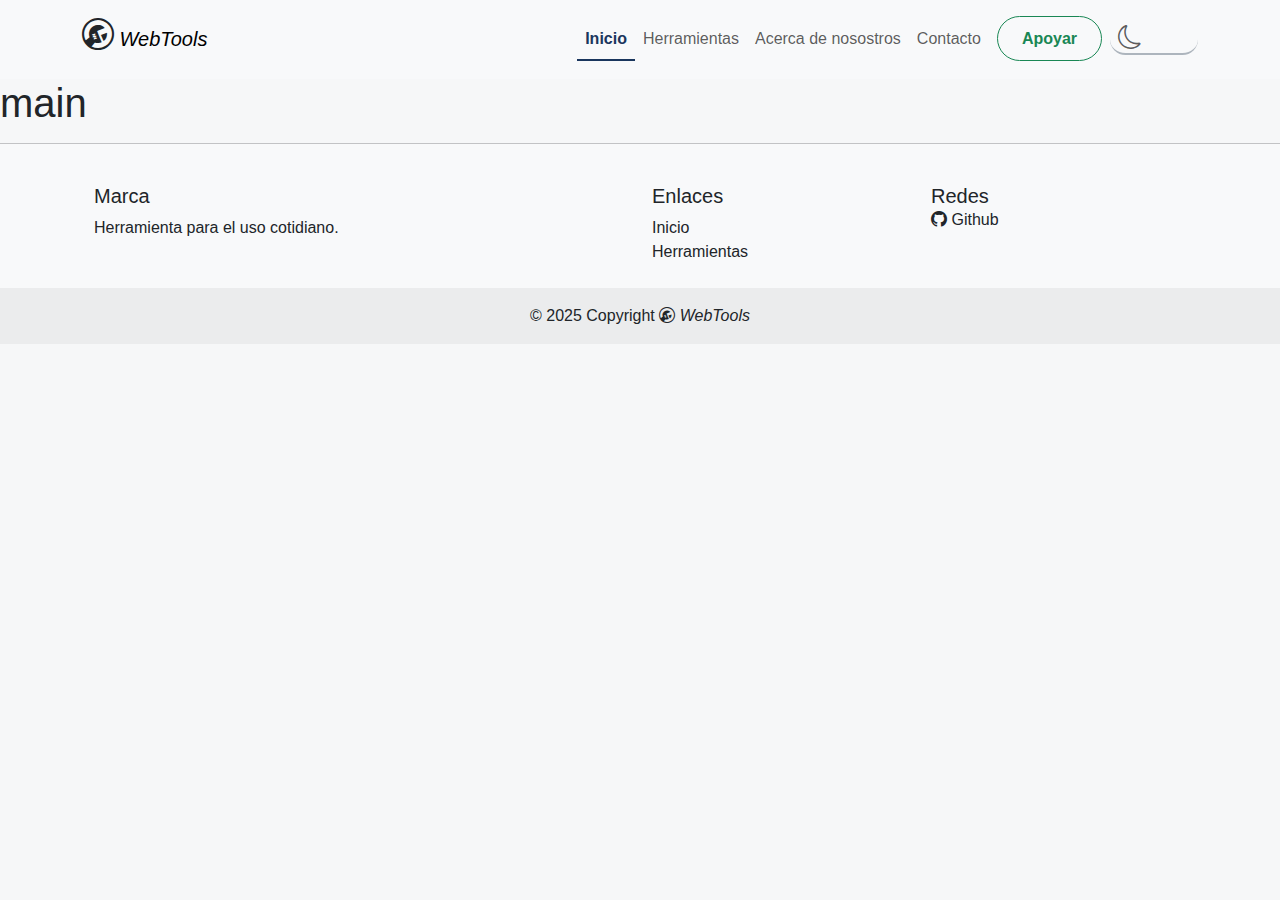
<file: main/index.html>
<!doctype html>
<html lang="en">

<head>
    <meta charset="utf-8">
    <meta name="viewport" content="width=device-width, initial-scale=1">
    <title>Inicio</title>
    <link href="https://cdn.jsdelivr.net/npm/bootstrap@5.3.3/dist/css/bootstrap.min.css" rel="stylesheet"
        integrity="sha384-QWTKZyjpPEjISv5WaRU9OFeRpok6YctnYmDr5pNlyT2bRjXh0JMhjY6hW+ALEwIH" crossorigin="anonymous">
    <link rel="stylesheet" href="https://cdn.jsdelivr.net/npm/bootstrap-icons@1.11.3/font/bootstrap-icons.min.css">
    <link rel="stylesheet" href="style.css">

    <meta name="description" content="Presupuesto detallado usando 50-30-20, para dividir las finanzas.">
    <meta name="keywords" content="presupuesto, 50-30-20, costos, finanzas">
    <meta name="author" content="Osvaldo A De la Torre Ortiz">
</head>

<body>
    <nav class="navbar navbar-expand-lg navbar-light bg-light">
        <div class="container">

            <i class="bi bi-wrench-adjustable-circle h2"><a class="navbar-brand" href="#"> WebTools</a></i>

            <button class="navbar-toggler hidden-lg-up" type="button" data-bs-toggle="collapse"
                data-bs-target="#collapsibleNavId" aria-controls="collapsibleNavId" aria-expanded="false"
                aria-label="Toggle navigation"><i class="bi bi-heart-fill"></i>
            </button>

            <div class="collapse navbar-collapse" id="collapsibleNavId">
                <ul class="navbar-nav mt-2 mt-lg-0 ps-2 ms-auto align-items-center text-md-start">
                    <li class="nav-item">
                        <a class="nav-link active" href="#" aria-current="page">Inicio</a>
                    </li>
                    <li class="nav-item">
                        <a class="nav-link" href="#" aria-current="page">Herramientas</a>
                    </li>
                    <li class="nav-item">
                        <a class="nav-link" href="#" aria-current="page">Acerca de nosostros</a>
                    </li>
                    <li class="nav-item">
                        <a class="nav-link" href="#" aria-current="page">Contacto</a>
                    </li>
                    <li class="nav-item">
                        <a class="nav-link" href="#" aria-current="page">
                            <button class="btn btn-outline-success my-2 my-sm-0 rounded-5" type="button" id="btnApoyar">
                                Apoyar
                            </button>
                        </a>
                    </li>

                    <button class="btn btn-link nav-link p-0 border-dark-subtle" id="theme-toggle" title="Cambiar tema">
                       <span class="icon"></span>
                    </button>

                </ul>
            </div>

        </div>
    </nav>

    <section>
        <h1>main</h1>
    </section>

    <footer class="bg-light text-lg-start">
        <hr>
        <div class="container p-4">
            <div class="row">

                <div class=" col-12 col-lg-6 col-md-6 mb-4 mb-md-0">
                    <h5 class="">Marca</h5>
                    <p>
                        Herramienta para el uso cotidiano.
                    </p>
                </div>

                <div class="col-12 col-lg-3 col-md-3 mb-4 mb-md-0">
                    <h5 class="">Enlaces</h5>
                    <ul class="list-unstyled mb-0">
                        <li><a href="#!" class="text-dark text-decoration-none">Inicio</a></li>
                        <li><a href="#!" class="text-dark text-decoration-none">Herramientas</a></li>
                    </ul>
                </div>

                <div class="col-12 col-lg-3 col-md-3 mb-4 mb-md-0">
                    <h5 class=" mb-0">Redes</h5>
                    <ul class="list-unstyled">
                        <li><a href="#!" class="text-dark text-decoration-none"><i class="bi bi-github"></i> Github</a>
                        </li>
                    </ul>
                </div>

            </div>
        </div>
        <div class="text-center p-3" style="background-color: rgba(0, 0, 0, 0.05);">
            © 2025 Copyright <i class="bi bi-wrench-adjustable-circle h6"><a class="navbar-brand" href="#">
                    WebTools</a></i>
        </div>
    </footer>


    <button type="button" class="btn btn-primary btn-lg shadow" id="btn-back-to-top">
        <i class="bi bi-arrow-up"></i>
    </button>


    <script src="script.js"></script>
    <script src="https://cdn.jsdelivr.net/npm/bootstrap@5.3.3/dist/js/bootstrap.bundle.min.js"
        integrity="sha384-YvpcrYf0tY3lHB60NNkmXc5s9fDVZLESaAA55NDzOxhy9GkcIdslK1eN7N6jIeHz"
        crossorigin="anonymous"></script>
</body>

</html>
</file>
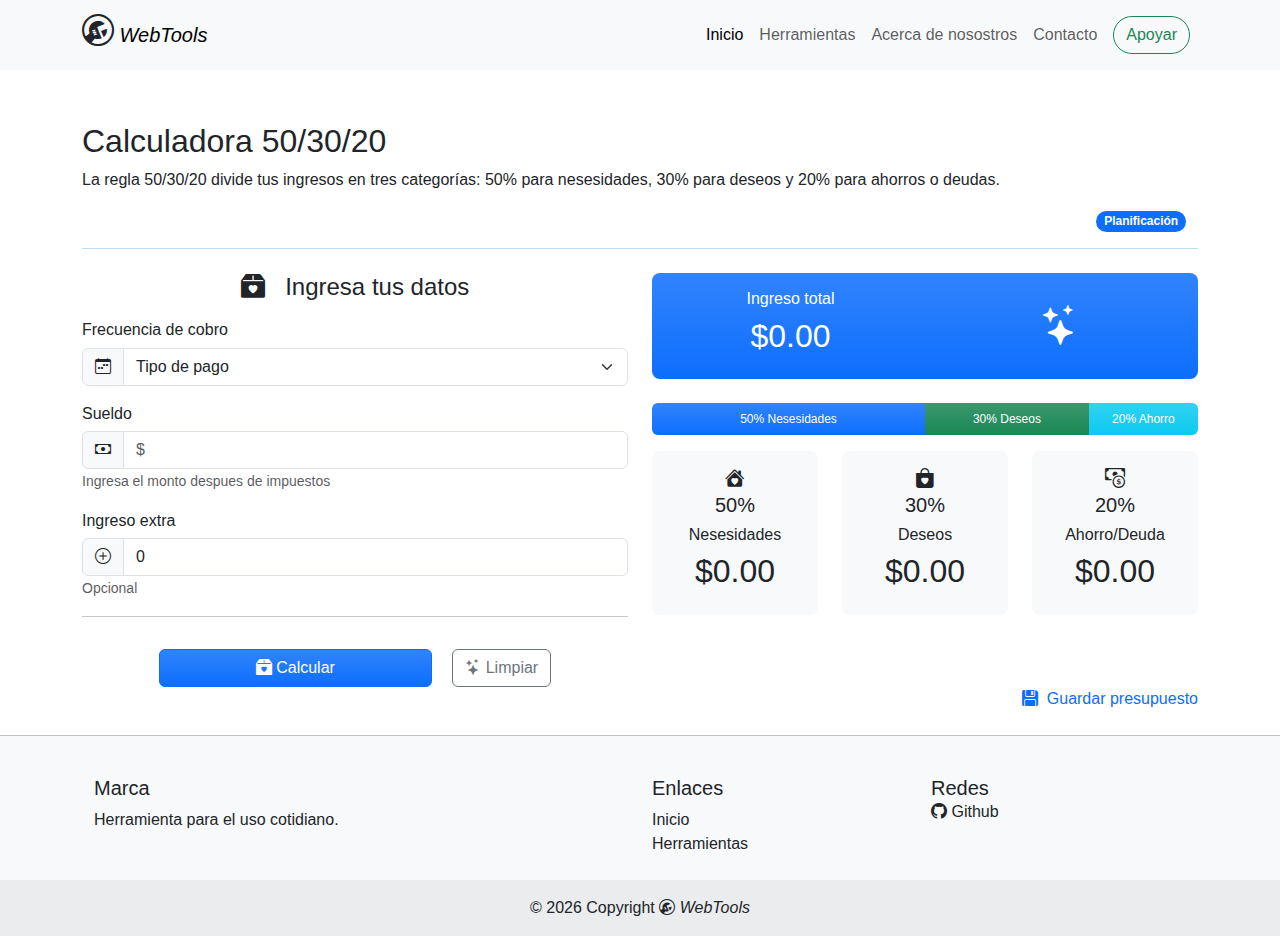
<file: tools/regla503020/regla503020.html>
<!doctype html>
<html lang="en">

<head>
  <meta charset="utf-8">
  <meta name="viewport" content="width=device-width, initial-scale=1">
  <title>Regla 50-30-20</title>
  <link href="https://cdn.jsdelivr.net/npm/bootstrap@5.3.3/dist/css/bootstrap.min.css" rel="stylesheet"
    integrity="sha384-QWTKZyjpPEjISv5WaRU9OFeRpok6YctnYmDr5pNlyT2bRjXh0JMhjY6hW+ALEwIH" crossorigin="anonymous">
  <link rel="stylesheet" href="https://cdn.jsdelivr.net/npm/bootstrap-icons@1.11.3/font/bootstrap-icons.min.css">
  <link rel="stylesheet" href="style.css">

  <meta name="description" content="Presupuesto detallado usando 50-30-20, para dividir las finanzas.">
  <meta name="keywords" content="presupuesto, 50-30-20, costos, finanzas">
  <meta name="author" content="Osvaldo A De la Torre Ortiz">
</head>

<body>
  <nav class="navbar navbar-expand-lg navbar-light bg-light">
    <div class="container">
      <i class="bi bi-wrench-adjustable-circle h2"><a class="navbar-brand" href="#"> WebTools</a></i>
      <button class="navbar-toggler hidden-lg-up" type="button" data-bs-toggle="collapse"
        data-bs-target="#collapsibleNavId" aria-controls="collapsibleNavId" aria-expanded="false"
        aria-label="Toggle navigation"><i class="bi bi-heart-fill"></i>
      </button>

      <div class="collapse navbar-collapse" id="collapsibleNavId">
        <ul class="navbar-nav mt-2 mt-lg-0 ps-2 ms-auto align-items-center text-md-start">
          <li class="nav-item">
            <a class="nav-link active" href="#" aria-current="page">Inicio</a>
          </li>
          <li class="nav-item">
            <a class="nav-link" href="#" aria-current="page">Herramientas</a>
          </li>
          <li class="nav-item">
            <a class="nav-link" href="#" aria-current="page">Acerca de nosostros</a>
          </li>
          <li class="nav-item">
            <a class="nav-link" href="#" aria-current="page">Contacto</a>
          </li>
          <li class="nav-item">
            <a class="nav-link" href="#" aria-current="page">
              <button class="btn btn-outline-success my-2 my-sm-0 rounded-5" type="button" id="btnApoyar">
                Apoyar
              </button>
            </a>
          </li>

        </ul>
      </div>

    </div>
  </nav>

  <section class="container pt-5">

    <section class=" pt-3 pt-sm-1">
      <h2>Calculadora 50/30/20</h2>
      <p>La regla 50/30/20 divide tus ingresos en tres categorías: 50% para nesesidades, 30% para deseos y 20% para
        ahorros o deudas.</p>
    </section>

    <div class="container text-end">
      <span class="badge rounded-pill text-bg-primary">Planificación</span>
    </div>

    <hr class="border-primary">

    <div class="row">
      <div class="col-lg-6 col-sm-12 col-md-6 pt-2">
        <div class="">
          <div class="text-center">
            <i class="bi bi-box2-heart-fill h4"></i>
            <span class="h4 ps-3">Ingresa tus datos</span>
          </div>
          <form class="pt-3" action="" method="post">
            <div class="mb-3">
              <label for="" class="form-label h6">Frecuencia de cobro</label>
              <div class="input-group">
                <span class="input-group-text"><i class="bi bi-calendar-week"></i></span>
                <select class="form-select" name="" id="inputPago">
                  <option selected>Tipo de pago</option>
                  <option value="">Unico</option>
                  <option value="Semana">Semanal</option>
                  <option value="Quincena">Quincenal</option>
                </select>
              </div>
            </div>
            <div class="mb-3">
              <label for="" class="form-label h6">Sueldo</label>
              <div class="input-group">
                <span class="input-group-text"><i class="bi bi-cash"></i></span>
                <input type="number" class="form-control" id="inputSueldo" aria-describedby="helpId" placeholder="$"
                  step="0.01" min="0" />
              </div>
              <small id="helpId" class="form-text text-muted">Ingresa el monto despues de impuestos</small>
            </div>

            <div class="mb-3">
              <label for="" class="form-label h6">Ingreso extra</label>
              <div class="input-group">
                <span class="input-group-text"><i class="bi bi-plus-circle"></i></span>
                <input type="number" class="form-control" id="inputExtra" aria-describedby="helpId" placeholder="$"
                  value="0" step="0.01" min="0" />
              </div>
              <small id="helpId" class="form-text text-muted">Opcional</small>
            </div>

            <hr>

            <div class="text-center pt-3">
              <button class="btn btn-primary bg-gradient me-2 w-50" type="submit">
                <i class="bi bi-box2-heart-fill"></i>
                <span class="">Calcular</span>
              </button>
              <button class="btn btn-outline-secondary bg-gradient ms-2 w-auto" type="reset">
                <i class="bi bi-stars"></i>
                Limpiar
              </button>
            </div>

          </form>
        </div>
      </div>

      <div class="col-lg-6 col-sm-12 col-md-6 pt-2">

        <div class="bg-primary bg-gradient text-white rounded-3 p-3 mb-4">
          <div class="row align-items-center">
            <div class="col w-75 text-center">
              <h6>Ingreso total</h6>
              <h2 id="displayTotal">$0.00</h2>
            </div>
            <div class="col w-auto text-center">
              <i class="bi bi-stars h1"></i>
            </div>
          </div>
        </div>

        <div>
          <div class="progress-stacked" style="height: 2rem;">
            <div class="progress" role="progressbar" aria-label="Segment one" aria-valuenow="50" aria-valuemin="0"
              aria-valuemax="100" style="width: 50%; height: 100%;">
              <div class="progress-bar bg-primary bg-gradient">50% Nesesidades</div>
            </div>
            <div class="progress" role="progressbar" aria-label="Segment two" aria-valuenow="30" aria-valuemin="0"
              aria-valuemax="100" style="width: 30%; height: 100%;">
              <div class="progress-bar bg-success bg-gradient">30% Deseos</div>
            </div>
            <div class="progress" role="progressbar" aria-label="Segment three" aria-valuenow="20" aria-valuemin="0"
              aria-valuemax="100" style="width: 20%; height: 100%;">
              <div class="progress-bar bg-info bg-gradient">20% Ahorro</div>
            </div>
          </div>
        </div>

        <div class="">
          <div class="row align-items-center">

            <div class="col-md-4 col-sm-12 mt-3">
              <div class="text-center bg-light rounded-3 p-3 mb-4">
                <i class="bi bi-house-heart-fill h5"></i>
                <h5>50%</h5>
                <h6>Nesesidades</h6>
                <h2 id="displayNecesidades">$0.00</h2>
              </div>
            </div>

            <div class="col-md-4 col-sm-12 mt-3">
              <div class="text-center bg-light rounded-3 p-3 mb-4">
                <i class="bi bi-bag-heart-fill h5"></i>
                <h5>30%</h5>
                <h6>Deseos</h6>
                <h2 id="displayDeseos">$0.00</h2>
              </div>
            </div>

            <div class="col-md-4 col-sm-12 mt-3">
              <div class="text-center bg-light rounded-3 p-3 mb-4">
                <i class="bi bi-cash-coin h5"></i>
                <h5>20%</h5>
                <h6>Ahorro/Deuda</h6>
                <h2 id="displayAhorro">$0.00</h2>
              </div>
            </div>

          </div>
        </div>

      </div>
    </div>

    <div class="text-end pb-2">
      <a href="#!" class="text-decoration-none">
        <i class="bi bi-floppy-fill text-primary h6"></i>
        <span class="text-primary h6 ps-1">Guardar presupuesto</span>
      </a>
    </div>

  </section>

  <footer class="bg-light text-lg-start">
    <hr>
    <div class="container p-4">
      <div class="row">

        <div class=" col-12 col-lg-6 col-md-6 mb-4 mb-md-0">
          <h5 class="">Marca</h5>
          <p>
            Herramienta para el uso cotidiano.
          </p>
        </div>

        <div class="col-12 col-lg-3 col-md-3 mb-4 mb-md-0">
          <h5 class="">Enlaces</h5>
          <ul class="list-unstyled mb-0">
            <li><a href="#!" class="text-dark text-decoration-none">Inicio</a></li>
            <li><a href="#!" class="text-dark text-decoration-none">Herramientas</a></li>
          </ul>
        </div>

        <div class="col-12 col-lg-3 col-md-3 mb-4 mb-md-0">
          <h5 class=" mb-0">Redes</h5>
          <ul class="list-unstyled">
            <li><a href="#!" class="text-dark text-decoration-none"><i class="bi bi-github"></i> Github</a></li>
          </ul>
        </div>

      </div>
    </div>
    <div class="text-center p-3" style="background-color: rgba(0, 0, 0, 0.05);">
      © 2026 Copyright <i class="bi bi-wrench-adjustable-circle h6"><a class="navbar-brand" href="#"> WebTools</a></i>
    </div>
  </footer>

  <script src="/main/script.js"></script>
  <script src="regla503020.js"></script>
  <script src="https://cdn.jsdelivr.net/npm/bootstrap@5.3.3/dist/js/bootstrap.bundle.min.js"
    integrity="sha384-YvpcrYf0tY3lHB60NNkmXc5s9fDVZLESaAA55NDzOxhy9GkcIdslK1eN7N6jIeHz"
    crossorigin="anonymous"></script>
</body>

</html>
</file>
<file: main/style.css>
html {
  scroll-behavior: smooth;
  scroll-padding-top: 80px;
}

body {
  font-family: 'Inter', sans-serif;
}

h1, h2, h3, h4, h5, h6, .navbar-brand, .btn {
  font-family: 'Poppins', sans-serif;
}

:root {
  --bs-primary: #1A365D;
  --bs-primary-rgb: 26, 54, 93;
  --bs-success: #38A169;
  --bs-success-rgb: 56, 161, 105;
  --bs-body-bg: #f6f7f8;
}

.card,
.benefit-card {
  transition: all 0.3s ease;
}

.card:hover,
.benefit-card:hover {
  transform: translateY(-5px);
  box-shadow: 0 1rem 3rem rgba(0, 0, 0, .175) !important;
}

.icon-circle {
  width: 64px;
  height: 64px;
}

.btn:not(.navbar-toggler) {
  border-radius: 50rem;
  padding: 0.6rem 1.5rem;
  font-weight: 600;
  transition: all 0.3s ease;
}

.btn:not(.navbar-toggler):hover {
  transform: translateY(-2px);
  box-shadow: 0 4px 12px rgba(0, 0, 0, 0.15);
}

#btn-back-to-top {
  position: fixed;
  bottom: 30px;
  right: 30px;
  display: none;
  z-index: 1000;
  width: 50px;
  height: 50px;
  padding: 0;
  align-items: center;
  justify-content: center;
}

.navbar-nav .nav-link {
  border-bottom: 2px solid transparent;
  transition: color 0.3s ease, border-color 0.3s ease;
}

.navbar-nav .nav-link.active {
  color: var(--bs-primary) !important;
  font-weight: 700;
  border-bottom-color: var(--bs-primary);
}

footer a {
  transition: color 0.3s ease;
}

footer a:hover {
  color: var(--bs-primary) !important;
}

@keyframes float {
  0% {
    transform: translateY(0px);
  }
  50% {
    transform: translateY(-10px);
  }
  100% {
    transform: translateY(0px);
  }
}

.floating-anim {
  animation: float 3s ease-in-out infinite;
}

/* Dark Mode Support */
[data-bs-theme="dark"] {
  --bs-body-bg: #212529;
  --bs-body-color: #dee2e6;
  --bs-primary: #6ea8fe;
  --bs-primary-rgb: 110, 168, 254;
  --bs-link-color: #6ea8fe;
  --bs-link-hover-color: #8bb9fe;
}

[data-bs-theme="dark"] .bg-light {
  background-color: #343a40 !important;
}

[data-bs-theme="dark"] .bg-white {
  background-color: #212529 !important;
}

[data-bs-theme="dark"] .text-muted {
  color: #adb5bd !important;
}

[data-bs-theme="dark"] .text-secondary {
  color: #aeb5bc !important;
}

[data-bs-theme="dark"] .card, 
[data-bs-theme="dark"] .benefit-card {
  background-color: #2b3035;
  border-color: #373b3e;
}

[data-bs-theme="dark"] .navbar-light .navbar-brand,
[data-bs-theme="dark"] .navbar-light .nav-link {
  color: #dee2e6;
}

[data-bs-theme="dark"] .navbar-light .nav-link.active {
  color: #fff !important;
  border-bottom-color: #fff;
}

[data-bs-theme="dark"] .navbar-light .navbar-toggler-icon {
  filter: invert(1) grayscale(100%) brightness(200%);
}

[data-bs-theme="dark"] .navbar-light .navbar-toggler {
  border-color: rgba(255,255,255,0.1);
}

[data-bs-theme="dark"] .input-group-text,
[data-bs-theme="dark"] .form-control {
  background-color: #2b3035;
  border-color: #373b3e;
  color: #dee2e6;
}
</file>
<file: tools/regla503020/style.css>
html {
  scroll-behavior: smooth;
  scroll-padding-top: 80px;
}
body {
  font-family: 'Inter', sans-serif;
}
</file>
